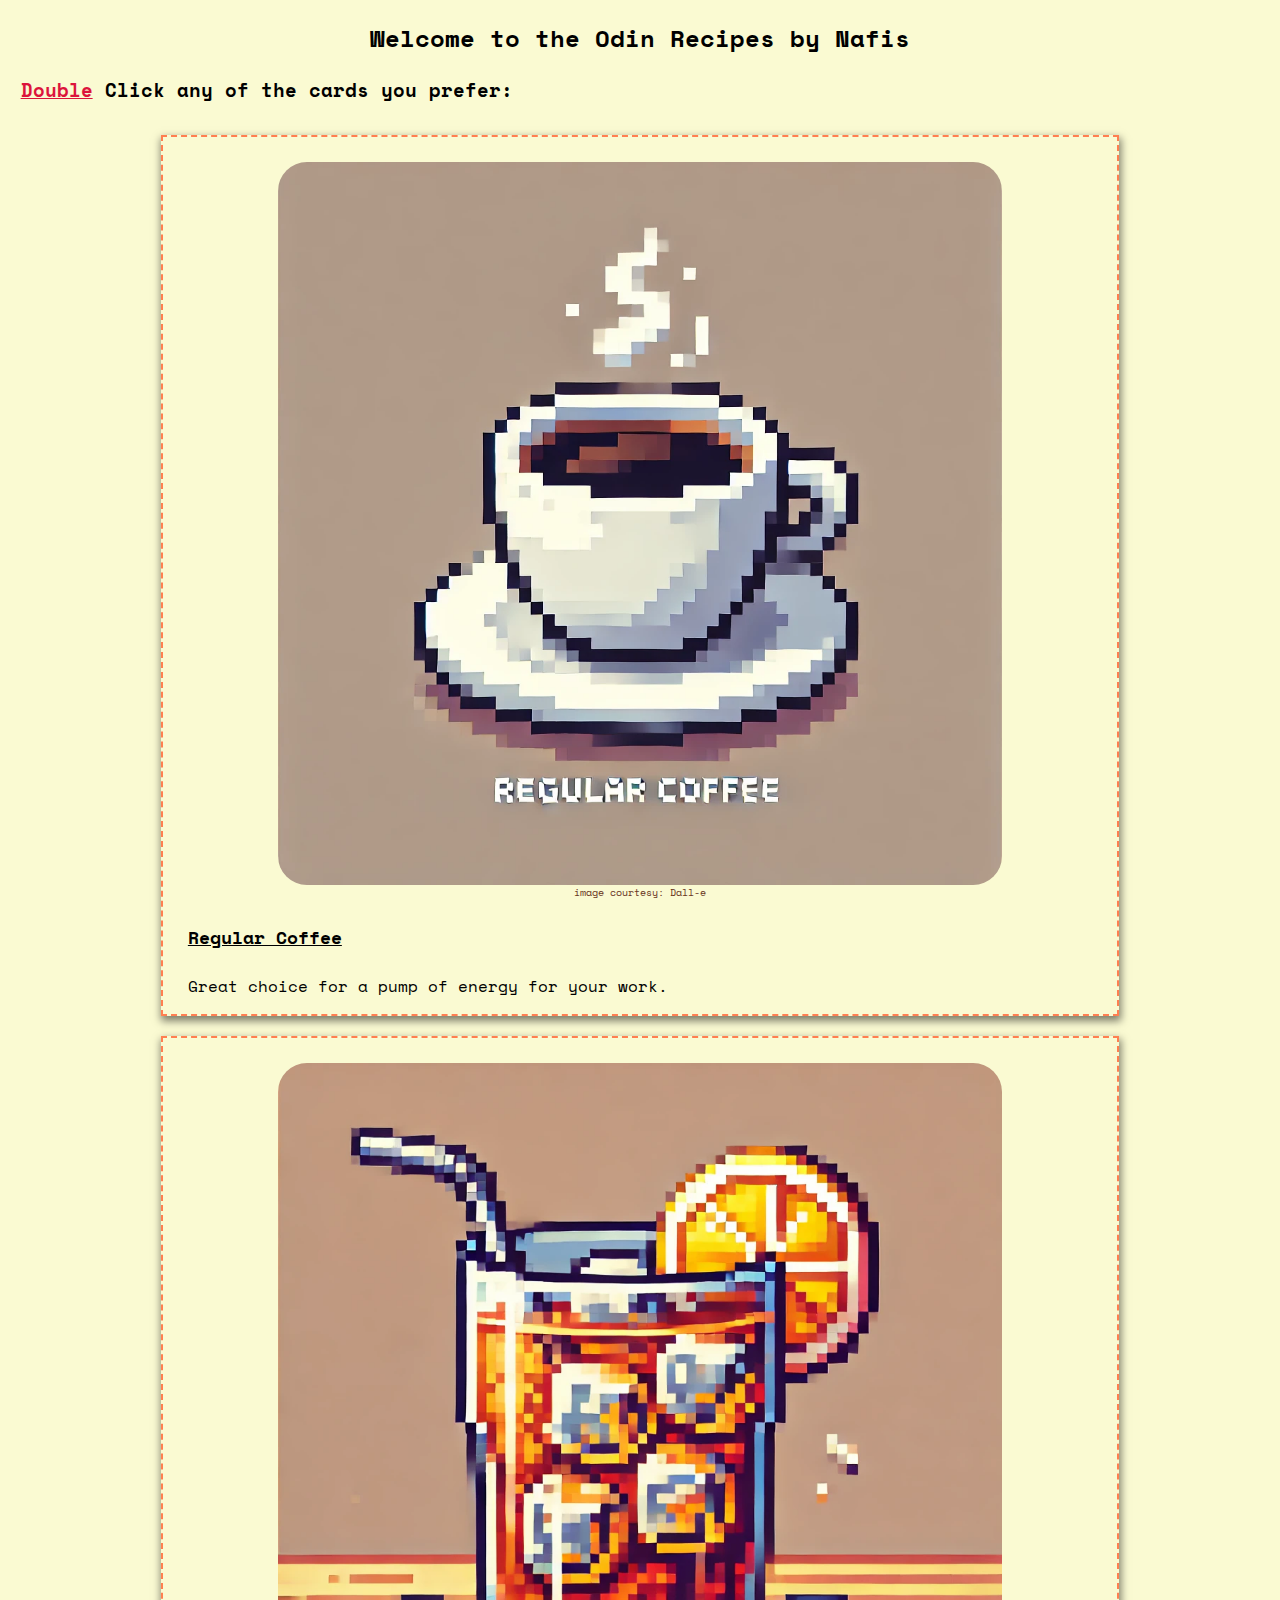
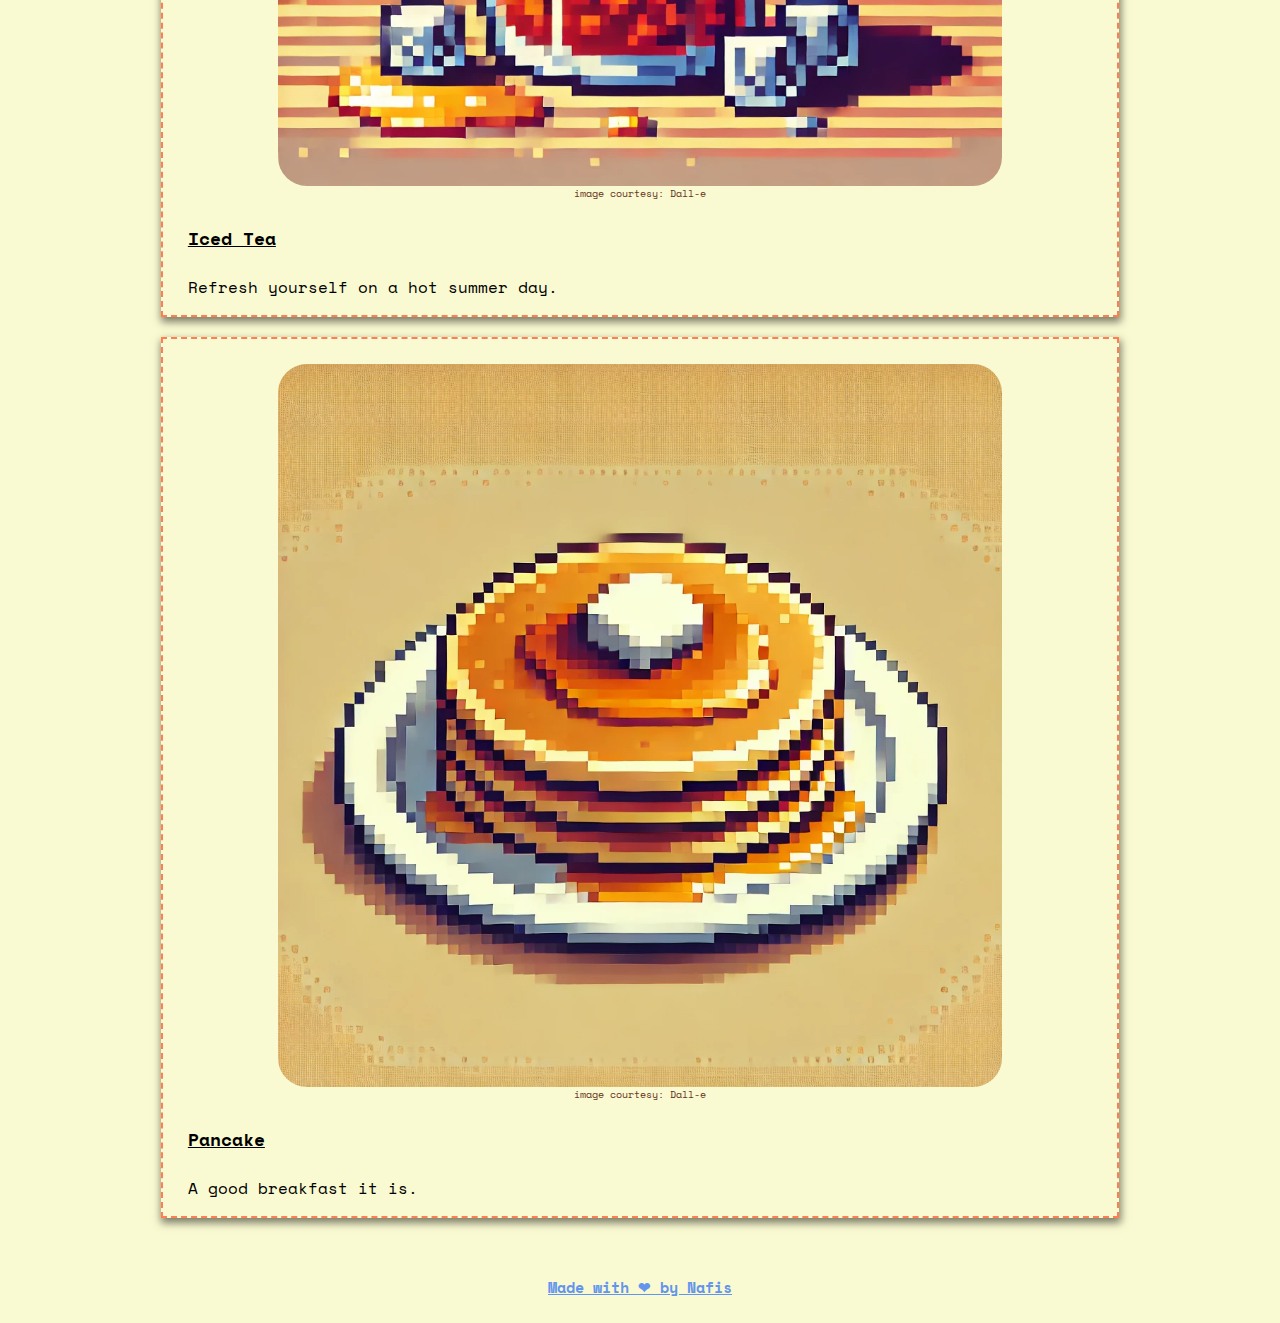
<file: index.html>
<!DOCTYPE html>
<html lang="en">
<head>
    <meta charset="UTF-8">
    <meta name="Odin recipes created by Nafis " content="A page about 3 recipes of famous 3 food items">
    <title>Delicious Recipes</title>
    <link rel="stylesheet" href="styles.css">
    <!--Google Fonts-->
    <link rel="preconnect" href="https://fonts.googleapis.com">
    <link rel="preconnect" href="https://fonts.gstatic.com" crossorigin>
    <link href="https://fonts.googleapis.com/css2?family=VT323&display=swap" rel="stylesheet">
    <!--Google Fonts 2-->
    <link rel="preconnect" href="https://fonts.googleapis.com">
    <link rel="preconnect" href="https://fonts.gstatic.com" crossorigin>
    <link href="https://fonts.googleapis.com/css2?family=Notable&family=Stylish&family=VT323&display=swap" rel="stylesheet">
    <!--Google fonts 3-->
    <link rel="preconnect" href="https://fonts.googleapis.com">
    <link rel="preconnect" href="https://fonts.gstatic.com" crossorigin>
    <link href="https://fonts.googleapis.com/css2?family=Notable&family=Space+Mono:ital,wght@0,400;0,700;1,400;1,700&family=Stylish&family=VT323&display=swap" rel="stylesheet">


</head>
<body>
    <h2>Welcome to the Odin Recipes by Nafis</h2>
    <h3><u style="color: crimson;">Double</u> Click any of the cards you prefer:</h3>

    <div class="main">

        <!--Recipe 1: Regular coffee-->
        <div class="card" id="1">
            <img class="is" src="./images/RegularCoffee.webp" alt="Regular Coffee Picture">
            <figcaption class="is">image courtesy: Dall-e</figcaption>
            <h4>Regular Coffee</h4>
            <p>Great choice for a pump of energy for your work.</p>
        </div>
    
        <!--Recipe 2: Iced tea-->
        <div class="card" id="2">
            <img class="is" src="./images/IcedTea.webp" alt="Iced Tea Picture">
            <figcaption class="is">image courtesy: Dall-e</figcaption>
            <h4>Iced Tea</h4>
            <p>Refresh yourself on a hot summer day.</p>
        </div>
    
        <!--Recipe 3: Creamed Pancakes-->
        <div class="card" id="3">
            <img class="is" src="./images/Pancake.webp" alt="Pancake Picture">
            <figcaption class="is">image courtesy: Dall-e</figcaption>
            <h4>Pancake</h4>
            <p>A good breakfast it is.</p>
        </div>
        


    <script src="script.js"></script>
    </div>

    <footer>
        <h5>Made with ❤ by Nafis</h5>
    </footer>
</body>
</html>
</file>
<file: styles.css>
body {
    font-family: "Space Mono", monospace;
    font-weight: 400;
    font-style: normal;
    background-color: lightgoldenrodyellow;
    scrollbar-width: thin; /* Thin scrollbar */
    scrollbar-color: #ec7f75 #f1f1f1; /* Thumb color and track color */
}
.main{
    display: flex;
    flex-direction: row;
    justify-content: space-between;
    align-content: center;
    padding: 1%;

}
.card{    
    border: 2px solid coral;
    padding:2% 2% 0%; 
    width: 30%;
    height: 434px;
    box-shadow: 1px 4px 8px 1px rgba(0,0.2,0,0.5);
    border-style: dashed;   
    margin: 0;
    overflow: auto;
}
h2{
    text-align: center;
}
h3{
    text-decoration-color: orange;
    padding-left: 1%;
}
h4{
    font-display: bold;
    text-decoration: underline;
    font-size: large;
    
}
img{
   border-radius: 4%;
   width: 54%;
   align-content: center;
}
figcaption{
    color: rgb(104, 52, 33);
    font-size: x-small;
}
.card:hover {
    box-shadow: 0 8px 16px 0 rgba(0, 0, 0, 0.5);
    background-color: antiquewhite;
    transition: 600ms;
    border-style: solid;
    
}

.is{
    width: 80%;
    display: block;
    margin-left: auto;
    margin-right: auto;
    text-align: center;
    align-items: center;
    align-content: center;
    
}
footer{
    text-align: center;
    text-decoration: underline;
    color: cornflowerblue;
    font-size: large;
}

@media (min-height: 900px) {
    .main {
        flex-direction: column; /* Change to vertical layout on mobile */
        align-items: center; /* Center the cards */
    }

    .card {
        width: 73%; /* Adjust card width for mobile */
        margin-bottom: 20px; /* Space between cards */
        height: auto;
    }
}
</file>
